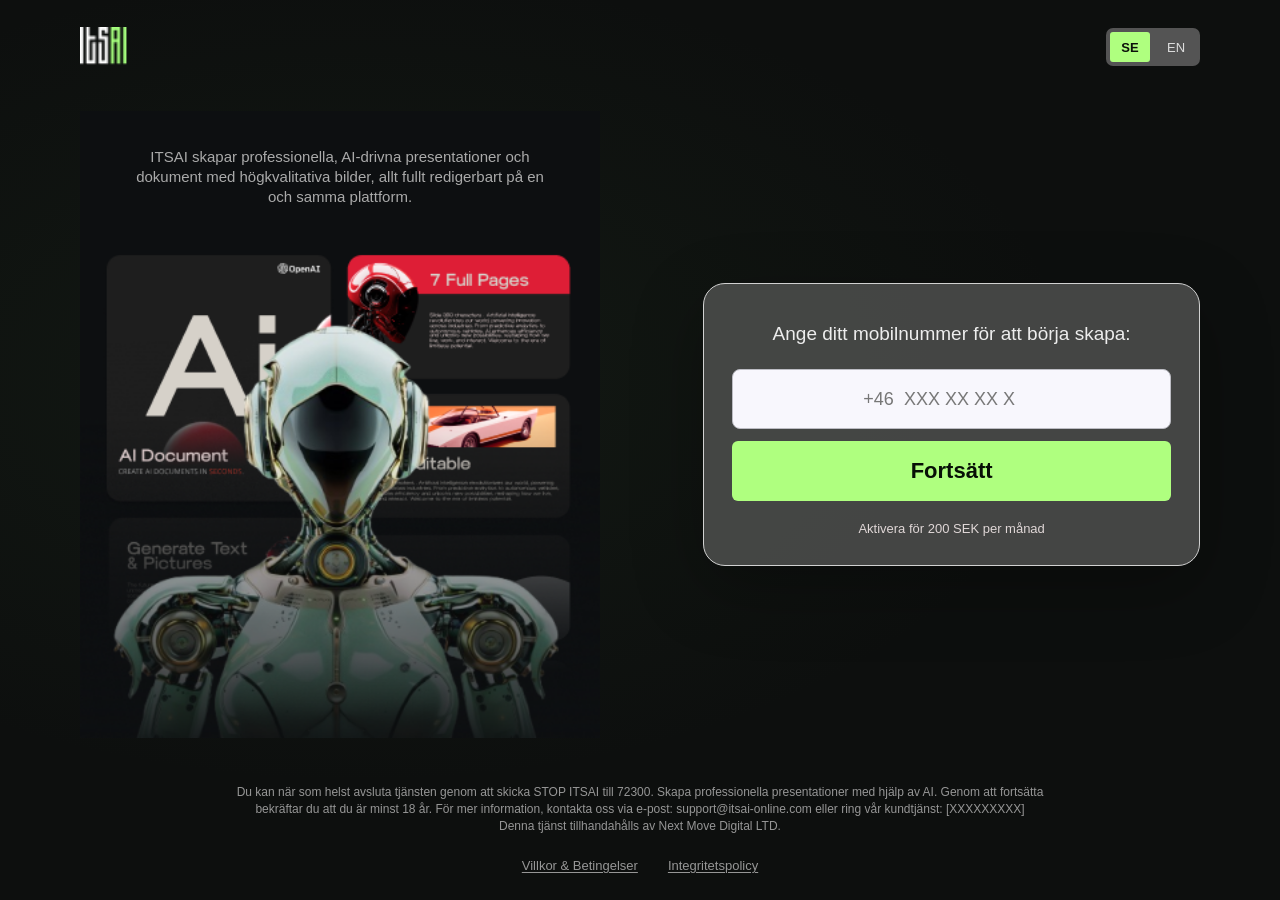
<file: index.html>
<!doctype html>
<html lang="sv">
<head>
  <meta charset="utf-8">
  <meta name="viewport" content="width=device-width, initial-scale=1">
  <meta name="theme-color" content="#0d0f0e">
  <meta name="robots" content="noindex,nofollow">
  <meta name="description" content="Skapa professionella AI-drivna presentationer och dokument med ITSAI.">
  <title>ITSAI | AI-presentationer</title>
  <link rel="icon" href="data:,">
  <link rel="stylesheet" href="styles.css">
  <script src="app.js" defer></script>
</head>
<body data-page="entry">
  <div class="site">
    <header class="brandbar">
      <a class="brand" href="index.html" aria-label="ITSAI – startsida"><img src="logo.png" width="29" height="23" alt="ITSAI"></a>
      <nav class="language-switch" aria-label="Språk / Language">
        <button type="button" data-language="sv" lang="sv" aria-label="Svenska" aria-pressed="true">SE</button>
        <button type="button" data-language="en" lang="en" aria-label="English" aria-pressed="false">EN</button>
      </nav>
    </header>
    <main class="landing-content">
      <section class="hero" aria-label="ITSAI AI-presentationer">
        <img class="hero-art" src="img.png" width="390" height="470" alt="En futuristisk robot framför exempel på AI-genererade presentationer och dokument." fetchpriority="high">
        <h1 class="intro" data-i18n="intro">ITSAI skapar professionella, AI-drivna presentationer och dokument med högkvalitativa bilder, allt fullt redigerbart på en och samma plattform.</h1>
      </section>
      <form class="form-card" id="entry-form" action="pin.html" method="get" novalidate>
        <label class="field-label" for="mobile" data-i18n="mobileLabel">Ange ditt mobilnummer för att börja skapa:</label>
        <div class="phone-field"><span class="prefix" aria-hidden="true">+46</span><input id="mobile" type="tel" inputmode="tel" autocomplete="tel-national" placeholder="XXX XX XX X" aria-label="Svenskt mobilnummer, landskod +46" aria-describedby="price form-status"></div>
        <button class="cta" type="submit" data-i18n="continue">Fortsätt</button>
        <p class="price" id="price" data-i18n="price">Aktivera för 200 SEK per månad</p>
        <p class="form-status" id="form-status" role="status" aria-live="polite" hidden></p>
      </form>
    </main>
    <footer class="site-footer">
      <p class="disclaimer"><span data-i18n="disclaimer">Du kan när som helst avsluta tjänsten genom att skicka STOP ITSAI till 72300. Skapa professionella presentationer med hjälp av AI. Genom att fortsätta bekräftar du att du är minst 18 år. För mer information, kontakta oss via e-post: </span><a href="mailto:support@itsai-online.com">support@itsai-online.com</a><span data-i18n="supportPhone"> eller ring kundsupport: </span><span>[XXXXXXXXX]</span><br><span data-i18n="provider">Denna tjänst tillhandahålls av Next Move Digital LTD.</span></p>
      <nav class="footer-links" aria-label="Juridisk information"><a href="terms.html" data-legal="terms.html" data-i18n="terms">Villkor &amp; Betingelser</a><a href="privacy.html" data-legal="privacy.html" data-i18n="privacy">Integritetspolicy</a></nav>
    </footer>
    <noscript><p class="noscript">Aktivera JavaScript för språkval och validering. / Enable JavaScript for language selection and validation. <a href="pin.html">PIN-sida / PIN page</a></p></noscript>
  </div>
</body>
</html>
</file>
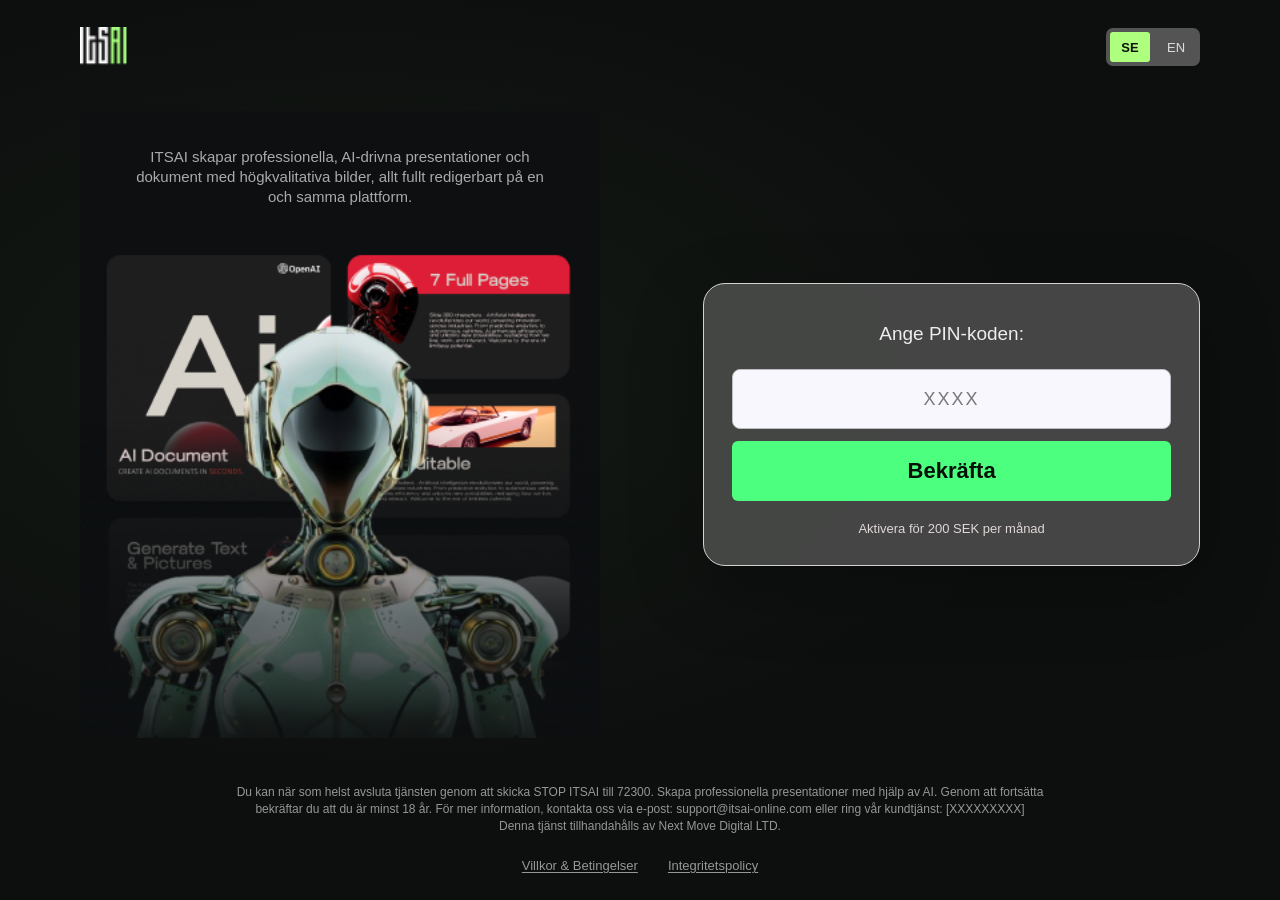
<file: pin.html>
<!doctype html>
<html lang="sv">
<head>
  <meta charset="utf-8">
  <meta name="viewport" content="width=device-width, initial-scale=1">
  <meta name="theme-color" content="#0d0f0e">
  <meta name="robots" content="noindex,nofollow">
  <meta name="description" content="Ange din PIN-kod för ITSAI.">
  <title>ITSAI | PIN-kod</title>
  <link rel="icon" href="data:,">
  <link rel="stylesheet" href="styles.css">
  <script src="app.js" defer></script>
</head>
<body data-page="pin">
  <div class="site">
    <header class="brandbar">
      <a class="brand" href="index.html" aria-label="ITSAI – startsida"><img src="logo.png" width="29" height="23" alt="ITSAI"></a>
      <nav class="language-switch" aria-label="Språk / Language">
        <button type="button" data-language="sv" lang="sv" aria-label="Svenska" aria-pressed="true">SE</button>
        <button type="button" data-language="en" lang="en" aria-label="English" aria-pressed="false">EN</button>
      </nav>
    </header>
    <main class="landing-content">
      <section class="hero" aria-label="ITSAI AI-presentationer">
        <img class="hero-art" src="img.png" width="390" height="470" alt="En futuristisk robot framför exempel på AI-genererade presentationer och dokument." fetchpriority="high">
        <h1 class="intro" data-i18n="intro">ITSAI skapar professionella, AI-drivna presentationer och dokument med högkvalitativa bilder, allt fullt redigerbart på en och samma plattform.</h1>
      </section>
      <form class="form-card" id="pin-form" novalidate>
        <label class="field-label" for="pin" data-i18n="pinLabel">Ange PIN-koden:</label>
        <input class="pin-field" id="pin" type="text" inputmode="numeric" autocomplete="one-time-code" placeholder="XXXX" aria-describedby="price form-status">
        <button class="cta cta--confirm" type="submit" data-i18n="confirm">Bekräfta</button>
        <p class="price" id="price" data-i18n="price">Aktivera för 200 SEK per månad</p>
        <p class="form-status" id="form-status" role="status" aria-live="polite" hidden></p>
      </form>
    </main>
    <footer class="site-footer">
      <p class="disclaimer"><span data-i18n="disclaimer">Du kan när som helst avsluta tjänsten genom att skicka STOP ITSAI till 72300. Skapa professionella presentationer med hjälp av AI. Genom att fortsätta bekräftar du att du är minst 18 år. För mer information, kontakta oss via e-post: </span><a href="mailto:support@itsai-online.com">support@itsai-online.com</a><span data-i18n="supportPhone"> eller ring kundsupport: </span><span>[XXXXXXXXX]</span><br><span data-i18n="provider">Denna tjänst tillhandahålls av Next Move Digital LTD.</span></p>
      <nav class="footer-links" aria-label="Juridisk information"><a href="terms.html" data-legal="terms.html" data-i18n="terms">Villkor &amp; Betingelser</a><a href="privacy.html" data-legal="privacy.html" data-i18n="privacy">Integritetspolicy</a></nav>
    </footer>
    <noscript><p class="noscript">Aktivera JavaScript för språkval och validering. / Enable JavaScript for language selection and validation.</p></noscript>
  </div>
</body>
</html>
</file>
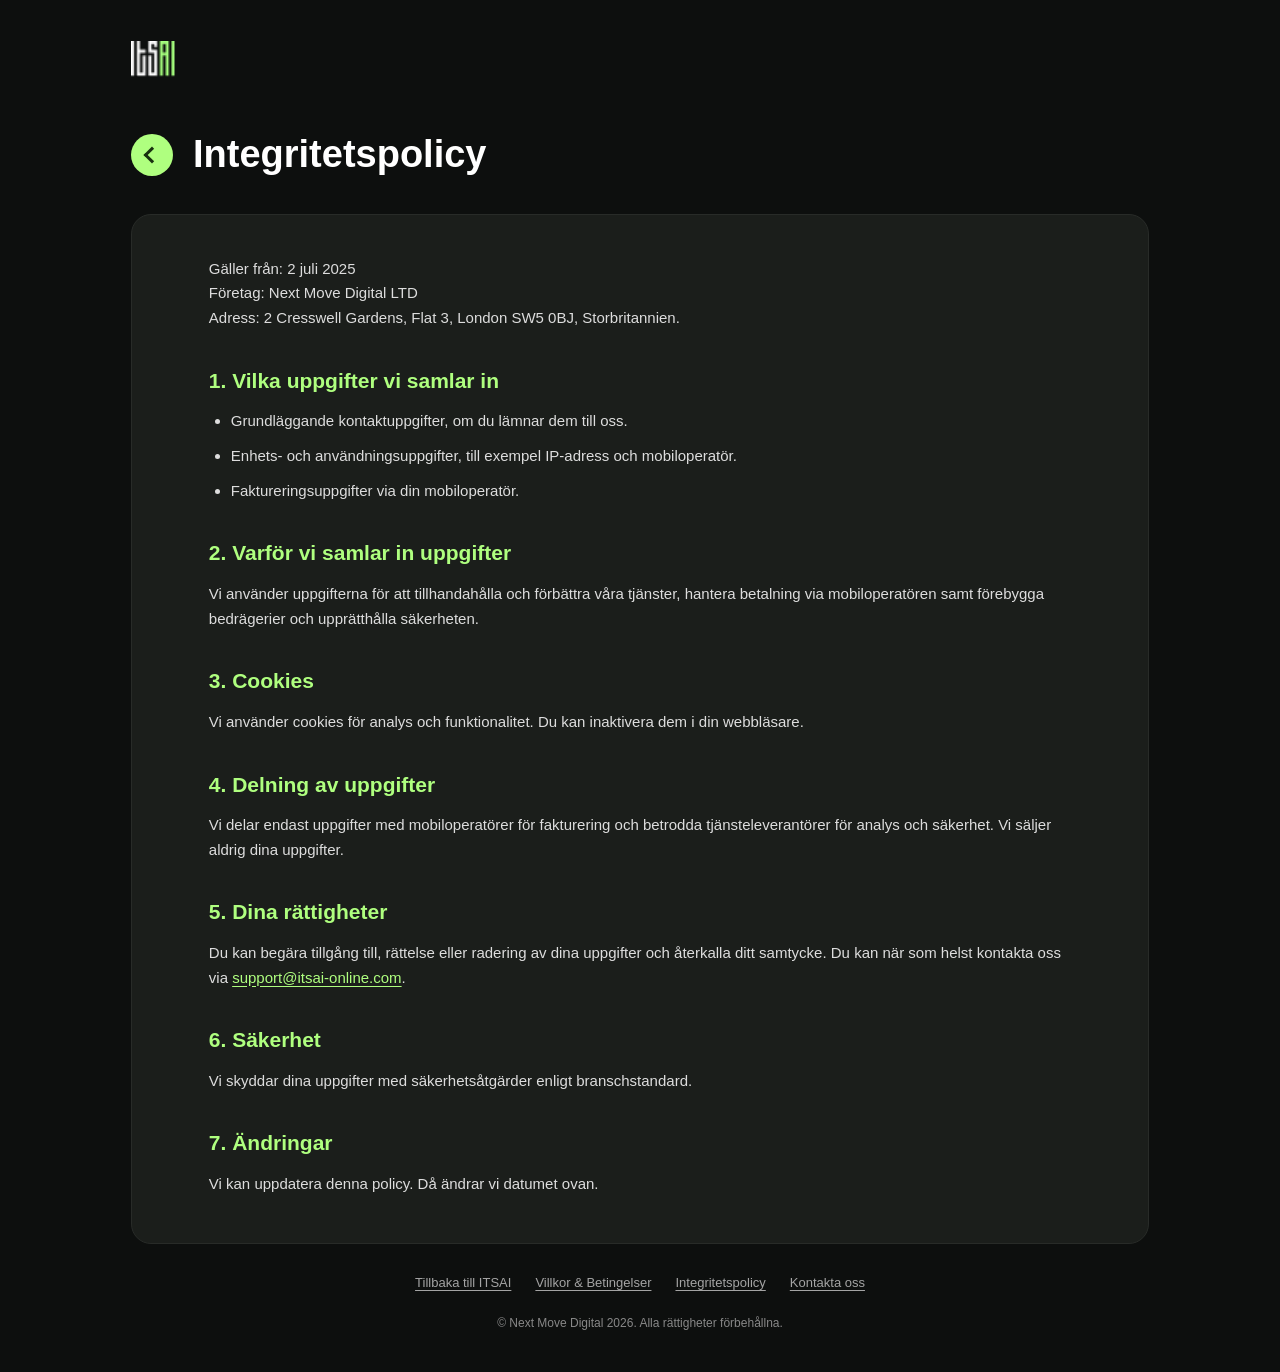
<file: privacy.html>
<!doctype html>
<html lang="sv">
<head>
  <meta charset="utf-8">
  <meta name="viewport" content="width=device-width, initial-scale=1">
  <meta name="theme-color" content="#0d0f0e">
  <meta name="robots" content="noindex,nofollow">
  <title>ITSAI | Integritetspolicy</title>
  <link rel="icon" href="data:,">
  <link rel="stylesheet" href="legal.css">
  <script src="legal.js" defer></script>
</head>
<body>
  <!-- Swedish translation of the official Next Move Digital privacy policy at https://www.nextmove.digital/privacy; service contact from the supplied design. -->
  <div class="legal-page">
    <div class="legal-brandbar"><a href="index.html" data-return aria-label="Tillbaka till ITSAI"><img src="logo.png" width="29" height="23" alt="ITSAI"></a></div>
    <header class="legal-header"><a class="legal-back" href="index.html" data-return aria-label="Tillbaka till ITSAI"><span class="chevron" aria-hidden="true"></span></a><h1>Integritetspolicy</h1></header>
    <main class="legal-card">
<p>Gäller från: 2 juli 2025<br>Företag: Next Move Digital LTD<br>Adress: 2 Cresswell Gardens, Flat 3, London SW5 0BJ, Storbritannien.</p>
<h2>1. Vilka uppgifter vi samlar in</h2>
<ul><li>Grundläggande kontaktuppgifter, om du lämnar dem till oss.</li><li>Enhets- och användningsuppgifter, till exempel IP-adress och mobiloperatör.</li><li>Faktureringsuppgifter via din mobiloperatör.</li></ul>
<h2>2. Varför vi samlar in uppgifter</h2>
<p>Vi använder uppgifterna för att tillhandahålla och förbättra våra tjänster, hantera betalning via mobiloperatören samt förebygga bedrägerier och upprätthålla säkerheten.</p>
<h2>3. Cookies</h2>
<p>Vi använder cookies för analys och funktionalitet. Du kan inaktivera dem i din webbläsare.</p>
<h2>4. Delning av uppgifter</h2>
<p>Vi delar endast uppgifter med mobiloperatörer för fakturering och betrodda tjänsteleverantörer för analys och säkerhet. Vi säljer aldrig dina uppgifter.</p>
<h2>5. Dina rättigheter</h2>
<p>Du kan begära tillgång till, rättelse eller radering av dina uppgifter och återkalla ditt samtycke. Du kan när som helst kontakta oss via <a href="mailto:support@itsai-online.com">support@itsai-online.com</a>.</p>
<h2>6. Säkerhet</h2>
<p>Vi skyddar dina uppgifter med säkerhetsåtgärder enligt branschstandard.</p>
<h2>7. Ändringar</h2>
<p>Vi kan uppdatera denna policy. Då ändrar vi datumet ovan.</p>
    </main>
    <footer class="legal-footer" aria-label="Juridisk information">
      <a href="index.html" data-return>Tillbaka till ITSAI</a>
      <a href="terms.html" data-document="terms.html">Villkor &amp; Betingelser</a>
      <a href="privacy.html" data-document="privacy.html">Integritetspolicy</a>
      <a href="mailto:support@itsai-online.com">Kontakta oss</a>
    </footer>
    <p class="copyright">© Next Move Digital 2026. Alla rättigheter förbehållna.</p>
  </div>
</body>
</html>
</file>
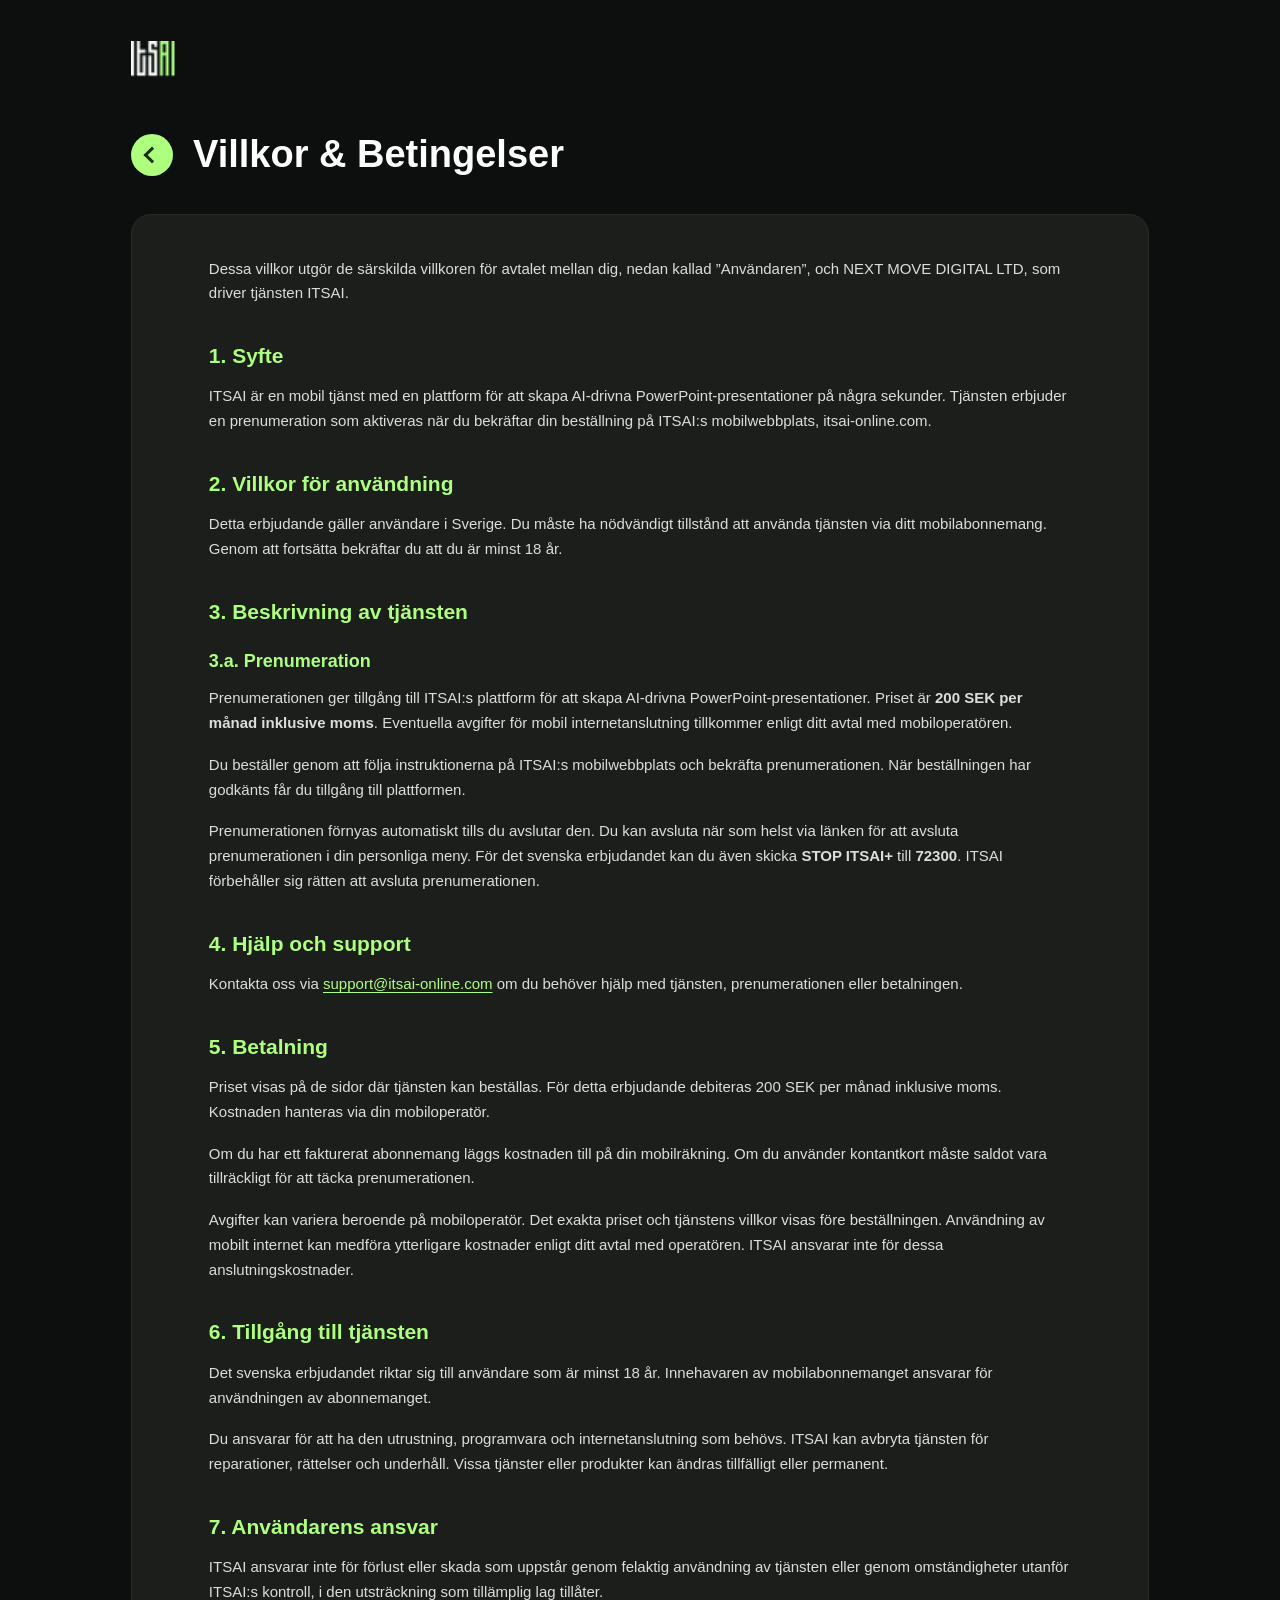
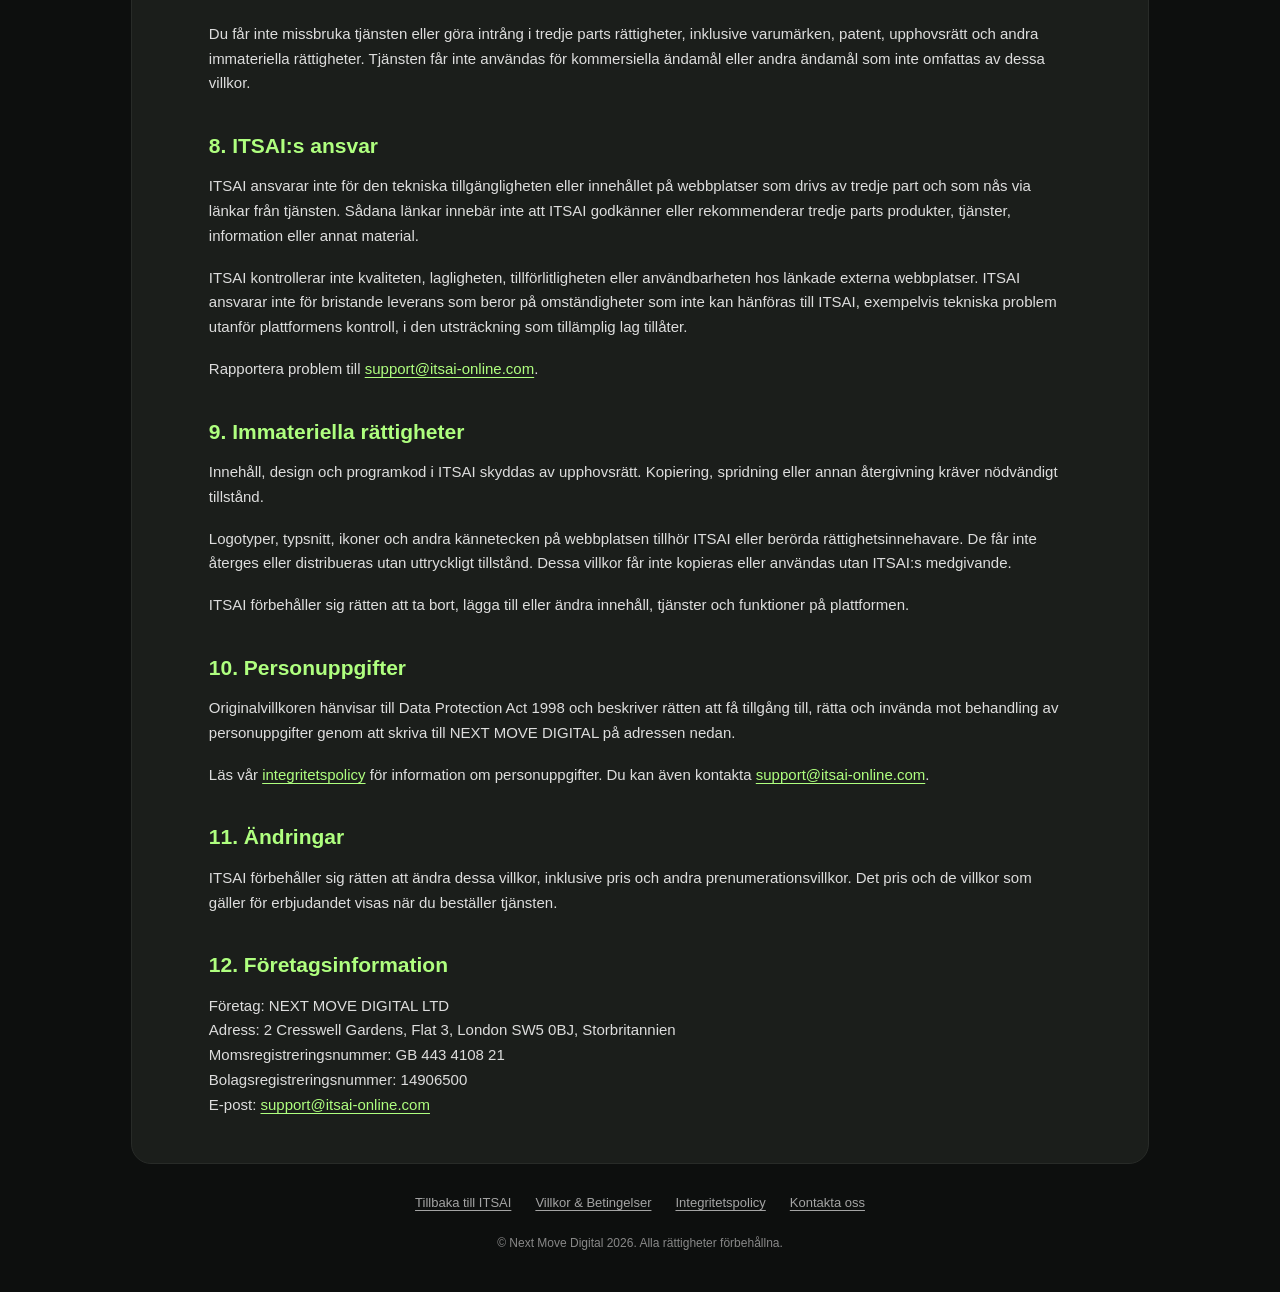
<file: terms.html>
<!doctype html>
<html lang="sv">
<head>
  <meta charset="utf-8">
  <meta name="viewport" content="width=device-width, initial-scale=1">
  <meta name="theme-color" content="#0d0f0e">
  <meta name="robots" content="noindex,nofollow">
  <title>ITSAI | Villkor &amp; Betingelser</title>
  <link rel="icon" href="data:,">
  <link rel="stylesheet" href="legal.css">
  <script src="legal.js" defer></script>
</head>
<body>
  <!-- Swedish adaptation of the indexed ItsAI staging terms, using the supplied Swedish offer. See README.md. -->
  <div class="legal-page">
    <div class="legal-brandbar"><a href="index.html" data-return aria-label="Tillbaka till ITSAI"><img src="logo.png" width="29" height="23" alt="ITSAI"></a></div>
    <header class="legal-header"><a class="legal-back" href="index.html" data-return aria-label="Tillbaka till ITSAI"><span class="chevron" aria-hidden="true"></span></a><h1>Villkor &amp; Betingelser</h1></header>
    <main class="legal-card">
<p>Dessa villkor utgör de särskilda villkoren för avtalet mellan dig, nedan kallad ”Användaren”, och NEXT MOVE DIGITAL LTD, som driver tjänsten ITSAI.</p>
<h2>1. Syfte</h2>
<p>ITSAI är en mobil tjänst med en plattform för att skapa AI-drivna PowerPoint-presentationer på några sekunder. Tjänsten erbjuder en prenumeration som aktiveras när du bekräftar din beställning på ITSAI:s mobilwebbplats, itsai-online.com.</p>
<h2>2. Villkor för användning</h2>
<p>Detta erbjudande gäller användare i Sverige. Du måste ha nödvändigt tillstånd att använda tjänsten via ditt mobilabonnemang. Genom att fortsätta bekräftar du att du är minst 18 år.</p>
<h2>3. Beskrivning av tjänsten</h2>
<h3>3.a. Prenumeration</h3>
<p>Prenumerationen ger tillgång till ITSAI:s plattform för att skapa AI-drivna PowerPoint-presentationer. Priset är <strong>200 SEK per månad inklusive moms</strong>. Eventuella avgifter för mobil internetanslutning tillkommer enligt ditt avtal med mobiloperatören.</p>
<p>Du beställer genom att följa instruktionerna på ITSAI:s mobilwebbplats och bekräfta prenumerationen. När beställningen har godkänts får du tillgång till plattformen.</p>
<p>Prenumerationen förnyas automatiskt tills du avslutar den. Du kan avsluta när som helst via länken för att avsluta prenumerationen i din personliga meny. För det svenska erbjudandet kan du även skicka <strong>STOP ITSAI+</strong> till <strong>72300</strong>. ITSAI förbehåller sig rätten att avsluta prenumerationen.</p>
<h2>4. Hjälp och support</h2>
<p>Kontakta oss via <a href="mailto:support@itsai-online.com">support@itsai-online.com</a> om du behöver hjälp med tjänsten, prenumerationen eller betalningen.</p>
<h2>5. Betalning</h2>
<p>Priset visas på de sidor där tjänsten kan beställas. För detta erbjudande debiteras 200 SEK per månad inklusive moms. Kostnaden hanteras via din mobiloperatör.</p>
<p>Om du har ett fakturerat abonnemang läggs kostnaden till på din mobilräkning. Om du använder kontantkort måste saldot vara tillräckligt för att täcka prenumerationen.</p>
<p>Avgifter kan variera beroende på mobiloperatör. Det exakta priset och tjänstens villkor visas före beställningen. Användning av mobilt internet kan medföra ytterligare kostnader enligt ditt avtal med operatören. ITSAI ansvarar inte för dessa anslutningskostnader.</p>
<h2>6. Tillgång till tjänsten</h2>
<p>Det svenska erbjudandet riktar sig till användare som är minst 18 år. Innehavaren av mobilabonnemanget ansvarar för användningen av abonnemanget.</p>
<p>Du ansvarar för att ha den utrustning, programvara och internetanslutning som behövs. ITSAI kan avbryta tjänsten för reparationer, rättelser och underhåll. Vissa tjänster eller produkter kan ändras tillfälligt eller permanent.</p>
<h2>7. Användarens ansvar</h2>
<p>ITSAI ansvarar inte för förlust eller skada som uppstår genom felaktig användning av tjänsten eller genom omständigheter utanför ITSAI:s kontroll, i den utsträckning som tillämplig lag tillåter.</p>
<p>Du får inte missbruka tjänsten eller göra intrång i tredje parts rättigheter, inklusive varumärken, patent, upphovsrätt och andra immateriella rättigheter. Tjänsten får inte användas för kommersiella ändamål eller andra ändamål som inte omfattas av dessa villkor.</p>
<h2>8. ITSAI:s ansvar</h2>
<p>ITSAI ansvarar inte för den tekniska tillgängligheten eller innehållet på webbplatser som drivs av tredje part och som nås via länkar från tjänsten. Sådana länkar innebär inte att ITSAI godkänner eller rekommenderar tredje parts produkter, tjänster, information eller annat material.</p>
<p>ITSAI kontrollerar inte kvaliteten, lagligheten, tillförlitligheten eller användbarheten hos länkade externa webbplatser. ITSAI ansvarar inte för bristande leverans som beror på omständigheter som inte kan hänföras till ITSAI, exempelvis tekniska problem utanför plattformens kontroll, i den utsträckning som tillämplig lag tillåter.</p>
<p>Rapportera problem till <a href="mailto:support@itsai-online.com">support@itsai-online.com</a>.</p>
<h2>9. Immateriella rättigheter</h2>
<p>Innehåll, design och programkod i ITSAI skyddas av upphovsrätt. Kopiering, spridning eller annan återgivning kräver nödvändigt tillstånd.</p>
<p>Logotyper, typsnitt, ikoner och andra kännetecken på webbplatsen tillhör ITSAI eller berörda rättighetsinnehavare. De får inte återges eller distribueras utan uttryckligt tillstånd. Dessa villkor får inte kopieras eller användas utan ITSAI:s medgivande.</p>
<p>ITSAI förbehåller sig rätten att ta bort, lägga till eller ändra innehåll, tjänster och funktioner på plattformen.</p>
<h2>10. Personuppgifter</h2>
<p>Originalvillkoren hänvisar till Data Protection Act 1998 och beskriver rätten att få tillgång till, rätta och invända mot behandling av personuppgifter genom att skriva till NEXT MOVE DIGITAL på adressen nedan.</p>
<p>Läs vår <a href="privacy.html" data-document="privacy.html">integritetspolicy</a> för information om personuppgifter. Du kan även kontakta <a href="mailto:support@itsai-online.com">support@itsai-online.com</a>.</p>
<h2>11. Ändringar</h2>
<p>ITSAI förbehåller sig rätten att ändra dessa villkor, inklusive pris och andra prenumerationsvillkor. Det pris och de villkor som gäller för erbjudandet visas när du beställer tjänsten.</p>
<h2>12. Företagsinformation</h2>
<address>Företag: NEXT MOVE DIGITAL LTD<br>Adress: 2 Cresswell Gardens, Flat 3, London SW5 0BJ, Storbritannien<br>Momsregistreringsnummer: GB 443 4108 21<br>Bolagsregistreringsnummer: 14906500<br>E-post: <a href="mailto:support@itsai-online.com">support@itsai-online.com</a></address>
    </main>
    <footer class="legal-footer" aria-label="Juridisk information">
      <a href="index.html" data-return>Tillbaka till ITSAI</a>
      <a href="terms.html" data-document="terms.html">Villkor &amp; Betingelser</a>
      <a href="privacy.html" data-document="privacy.html">Integritetspolicy</a>
      <a href="mailto:support@itsai-online.com">Kontakta oss</a>
    </footer>
    <p class="copyright">© Next Move Digital 2026. Alla rättigheter förbehållna.</p>
  </div>
</body>
</html>
</file>
<file: styles.css>
:root {
  color-scheme: dark; font-family: Arial, Helvetica, sans-serif;
  color: #e9e9e9; background: #0d0f0e; font-synthesis: none;
  --green: #afff7f; --confirm: #4dff7f;
}
* { box-sizing: border-box; }
body { margin: 0; min-width: 280px; background: #0d0f0e; }
button, input { font: inherit; }
a { color: inherit; }
button, a, input { -webkit-tap-highlight-color: transparent; }
:focus-visible { outline: 3px solid var(--green); outline-offset: 4px; }
.site { position: relative; width: min(100%, 480px); min-height: 100svh; margin: 0 auto; padding-bottom: max(5px, env(safe-area-inset-bottom)); background: #0d0f0e; }
.brandbar { position: absolute; z-index: 2; top: 0; left: 0; width: 100%; height: 40px; display: flex; justify-content: center; align-items: center; }
.brand { display: inline-flex; padding: 8px; }
.brand img { display: block; width: 29px; height: 23px; }
.language-switch { position: absolute; right: 7px; top: 7px; display: flex; gap: 4px; padding: 3px; border-radius: 5px; background: #545454; }
.language-switch button { display: grid; place-items: center; min-width: 31px; height: 24px; padding: 0 7px; border: 0; border-radius: 3px; background: transparent; color: #ddd; font-size: 12px; cursor: pointer; }
.language-switch [aria-pressed="true"] { background: var(--green); color: #0c110b; font-weight: 700; }
.hero { position: relative; }
.hero-art { display: block; width: 100%; height: auto; }
.intro { position: absolute; top: 56px; left: 0; right: 0; max-width: 430px; margin: 0 auto; padding: 0 30px; color: #8b8b8b; text-align: center; font-size: 12px; line-height: 13px; font-weight: 400; }
.form-card { position: relative; z-index: 1; margin: -27.18% 4% 0; padding: 29px 11px 16px; border: 1px solid #d1d1d1; border-radius: 18px; background: rgb(92 92 92 / 88%); text-align: center; }
.field-label { display: block; margin: 0 0 13px; color: #ededed; font-size: 14px; line-height: 17px; font-weight: 400; }
.phone-field { display: flex; align-items: center; justify-content: center; height: 54px; border: 1px solid #bcbcc3; border-radius: 8px; background: #f8f7fd; }
.phone-field:focus-within { border-color: var(--green); outline: 2px solid rgb(175 255 127 / 30%); }
.phone-field .prefix { color: #777; font-size: 16px; padding-right: 10px; }
.phone-field input { width: 118px; min-width: 0; height: 100%; padding: 0; border: 0; outline: 0; background: transparent; color: #424b54; font-size: 16px; }
.phone-field input::placeholder, .pin-field::placeholder { color: #787878; opacity: 1; }
.pin-field { display: block; width: 100%; height: 54px; padding: 0 15px; border: 1px solid #bcbcc3; border-radius: 8px; background: #f8f7fd; color: #424b54; text-align: center; font-size: 16px; letter-spacing: 2px; }
.cta { display: block; width: 100%; min-height: 56px; margin-top: 7px; padding: 12px; border: 0; border-radius: 6px; background: var(--green); color: #071006; cursor: pointer; font-size: 20px; line-height: 26px; font-weight: 700; animation: button-blink 1.65s ease-in-out infinite; }
.cta--confirm { background: var(--confirm); }
.cta:hover { animation-play-state: paused; filter: brightness(.94); }
.cta:active { transform: translateY(1px); }
.cta:focus-visible { animation: none; }
@keyframes button-blink { 0%, 100% { opacity: 1; } 50% { opacity: .64; } }
.price { margin: 15px 0 0; color: #e0d7d7; font-size: 11px; line-height: 14px; }
.form-status { margin: 13px 3px 0; color: #d5ffc0; font-size: 12px; line-height: 1.45; }
.form-status[hidden] { display: none; }
.site-footer { margin: 95px 16px 0; color: #858585; text-align: center; }
.disclaimer { margin: 0; font-size: 12px; line-height: 15px; font-weight: 400; }
.disclaimer a { text-decoration: none; overflow-wrap: anywhere; }
.footer-links { display: flex; justify-content: center; flex-wrap: wrap; gap: 12px 23px; margin-top: 38px; }
.footer-links a { display: inline-flex; align-items: center; min-height: 24px; font-size: 12px; line-height: 16px; text-underline-offset: 2px; }
.footer-links a:hover, .disclaimer a:hover { color: var(--green); }
.noscript { margin: 16px; padding: 12px; border: 1px solid #6b6b6b; border-radius: 8px; color: #ddd; font-size: 13px; }
@media (min-width: 500px) and (max-width: 899px) { .site { box-shadow: 0 0 65px rgb(0 0 0 / 22%); } }
@media (min-width: 900px) {
  body { background: #0d0f0e; }
  .site { width: 100%; min-height: 100svh; display: flex; flex-direction: column; background: radial-gradient(ellipse at 28% 42%, rgb(51 83 50 / 15%), transparent 55%); padding: 0 40px 22px; }
  .brandbar { position: relative; flex: 0 0 auto; width: min(100%, 1120px); height: 92px; margin: 0 auto; justify-content: flex-start; }
  .brand { padding: 10px 0; }
  .brand img { width: 48px; height: auto; }
  .language-switch { top: 28px; right: 0; gap: 6px; padding: 4px; border-radius: 7px; }
  .language-switch button { min-width: 40px; height: 30px; font-size: 13px; }
  .landing-content { width: min(100%, 1120px); margin: auto; display: grid; grid-template-columns: minmax(0, 1.1fr) minmax(0, 1fr); gap: clamp(40px, 6vw, 90px); align-items: center; padding: 8px 0 0; }
  .hero { width: 100%; max-width: 520px; }
  .intro { top: 36px; max-width: 470px; font-size: 15px; line-height: 20px; padding: 0 24px; color: #aaa; }
  .form-card { width: 100%; margin: 0; padding: 36px 28px 27px; border-radius: 22px; background: rgb(77 79 77 / 86%); box-shadow: 0 22px 70px rgb(0 0 0 / 28%); }
  .field-label { font-size: 19px; line-height: 27px; margin-bottom: 22px; }
  .phone-field, .pin-field { height: 60px; }
  .phone-field input, .phone-field .prefix, .pin-field { font-size: 18px; }
  .phone-field input { width: 136px; }
  .cta { margin-top: 12px; min-height: 60px; font-size: 22px; }
  .price { margin-top: 19px; font-size: 13px; line-height: 18px; }
  .site-footer { width: min(100%, 820px); margin: 35px auto 0; color: #969696; }
  .disclaimer { font-size: 12px; line-height: 17px; }
  .footer-links { margin-top: 19px; gap: 30px; }
  .footer-links a { font-size: 13px; }
}
@media (prefers-reduced-motion: reduce) { .cta { animation: none; } }
</file>
<file: legal.css>
:root { color-scheme: dark; font-family: Arial, Helvetica, sans-serif; color: #ddd; background: #0d0f0e; font-synthesis: none; --green: #afff7f; }
* { box-sizing: border-box; }
body { margin: 0; min-width: 280px; min-height: 100svh; background: #0d0f0e; }
a { color: var(--green); text-underline-offset: 3px; }
a:hover { color: #d8ffbf; }
:focus-visible { outline: 3px solid var(--green); outline-offset: 4px; }
.legal-page { width: min(100% - 32px, 1018px); margin: 0 auto; padding: 12px 0 28px; }
.legal-brandbar { display: flex; align-items: center; justify-content: center; height: 42px; margin-bottom: 30px; }
.legal-brandbar img { display: block; width: 29px; height: 23px; }
.legal-header { display: flex; align-items: center; gap: 12px; margin: 0 0 27px; }
.legal-header h1 { margin: 0; font-size: clamp(24px, 5.5vw, 38px); line-height: 1.2; color: #fff; }
.legal-back { display: flex; align-items: center; justify-content: center; flex: 0 0 42px; width: 42px; height: 42px; border-radius: 50%; background: var(--green); color: #18300f; text-decoration: none; }
.chevron { width: 12px; height: 12px; border-left: 3px solid currentColor; border-bottom: 3px solid currentColor; transform: rotate(45deg); }
.legal-card { padding: 23px 19px 28px; border: 1px solid #282b28; border-radius: 16px; background: #1b1e1b; overflow-wrap: anywhere; }
.legal-card h2 { margin: 28px 0 14px; color: var(--green); font-size: 18px; line-height: 1.4; font-weight: 600; }
.legal-card h3 { margin: 23px 0 12px; color: var(--green); font-size: 15px; line-height: 1.4; }
.legal-card p, .legal-card li, .legal-card address { margin: 0 0 17px; font-size: 14px; line-height: 1.65; font-style: normal; }
.legal-card ul { padding-left: 22px; margin: 0 0 20px; }
.legal-card li { margin-bottom: 10px; }
.legal-card > :last-child { margin-bottom: 0; }
.legal-footer { display: flex; flex-wrap: wrap; justify-content: center; gap: 12px 24px; padding: 28px 0 0; }
.legal-footer a { color: #a4a4a4; font-size: 12px; line-height: 22px; }
.legal-footer a:hover { color: var(--green); }
.copyright { margin: 20px 0 0; color: #888; text-align: center; font-size: 12px; line-height: 1.5; }
@media (min-width: 768px) {
  .legal-page { width: min(100% - 80px, 1018px); padding: 32px 0 40px; }
  .legal-brandbar { justify-content: flex-start; margin-bottom: 46px; height: 54px; }
  .legal-brandbar img { width: 45px; height: auto; }
  .legal-header { gap: 20px; margin-bottom: 36px; }
  .legal-card { padding: 42px clamp(32px, 6vw, 80px) 46px; border-radius: 20px; }
  .legal-card p, .legal-card li, .legal-card address { font-size: 15px; }
  .legal-card h2 { font-size: 21px; margin-top: 35px; }
  .legal-card h3 { font-size: 18px; }
  .legal-footer a { font-size: 13px; }
}
</file>
